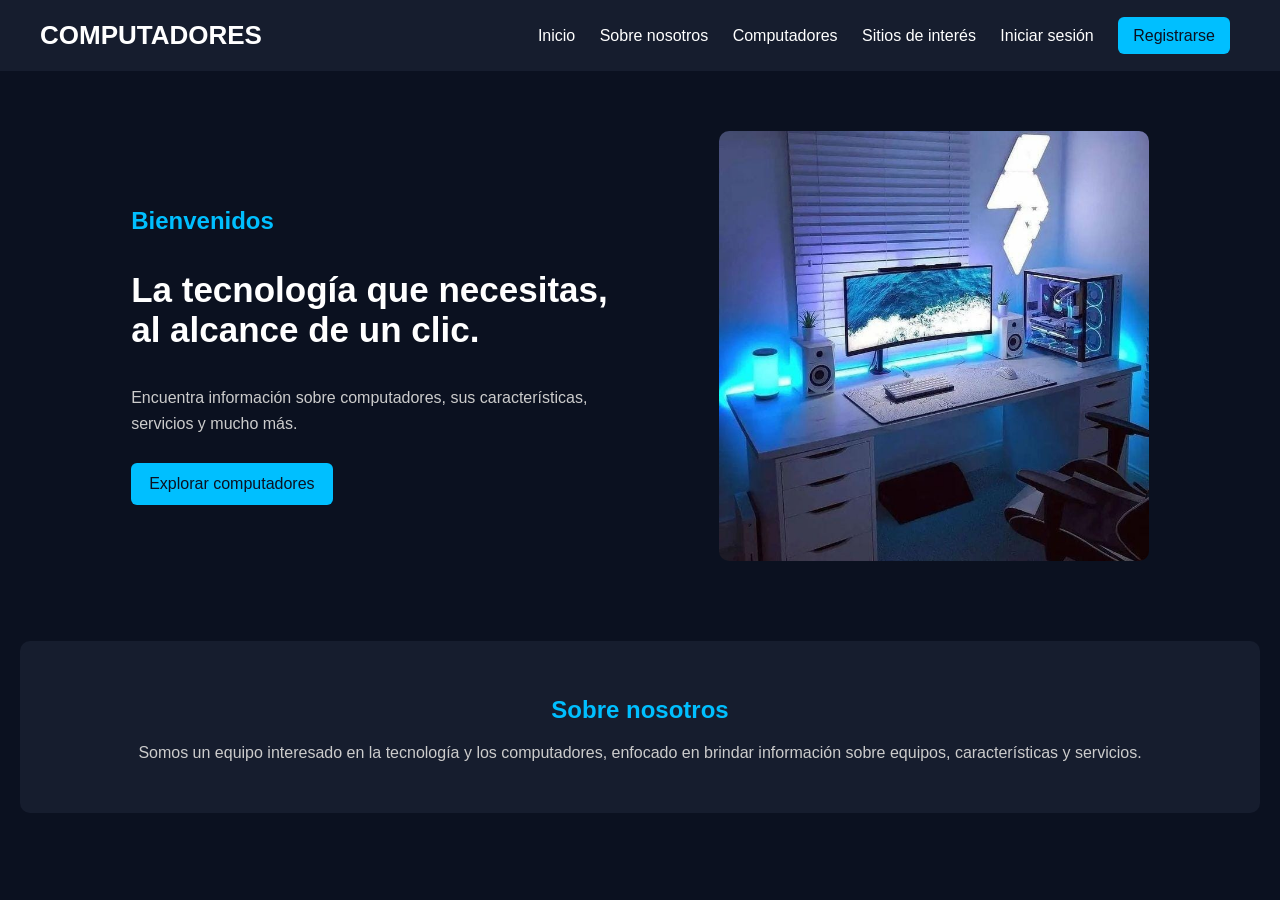
<file: index.html>
<!DOCTYPE html>
<html lang="es">
<head>
    <meta charset="UTF-8">
    <meta name="viewport" content="width=device-width, initial-scale=1.0">
    <title>Landing Page del Equipo</title>
    <link rel="stylesheet" href="styles.css">
</head>
<body>

<header>
    <h1>COMPUTADORES</h1>

    <nav>
        <a href="#INICIO">Inicio</a>
        <a href="#NOSOTROS">Sobre nosotros</a>
        <a href="computadores.html">Computadores</a>
        <a href="sitios.html">Sitios de interés</a>
        <a href="iniciosesion.html">Iniciar sesión</a>
        <a class="registro" href="registro.html">Registrarse</a>
    </nav>
</header>

<main>

    <section id="INICIO">
        <div class="contenido-inicio">
            <h2>Bienvenidos</h2>

            <h3>La tecnología que necesitas,
            al alcance de un clic.</h3>

            <p>Encuentra información sobre computadores,
            sus características, servicios y mucho más.</p>

            <a class="explorar" href="computadores.html">
                Explorar computadores
            </a>
        </div>

        <img src="imagenes/setup.jpeg" alt="Computador">
    </section>

    <section class="nosotros" id="NOSOTROS">
        <h2>Sobre nosotros</h2>

        <p>Somos un equipo interesado en la tecnología
        y los computadores, enfocado en brindar información
        sobre equipos, características y servicios.</p>
    </section>

</main>

</body>
</html>
</file>
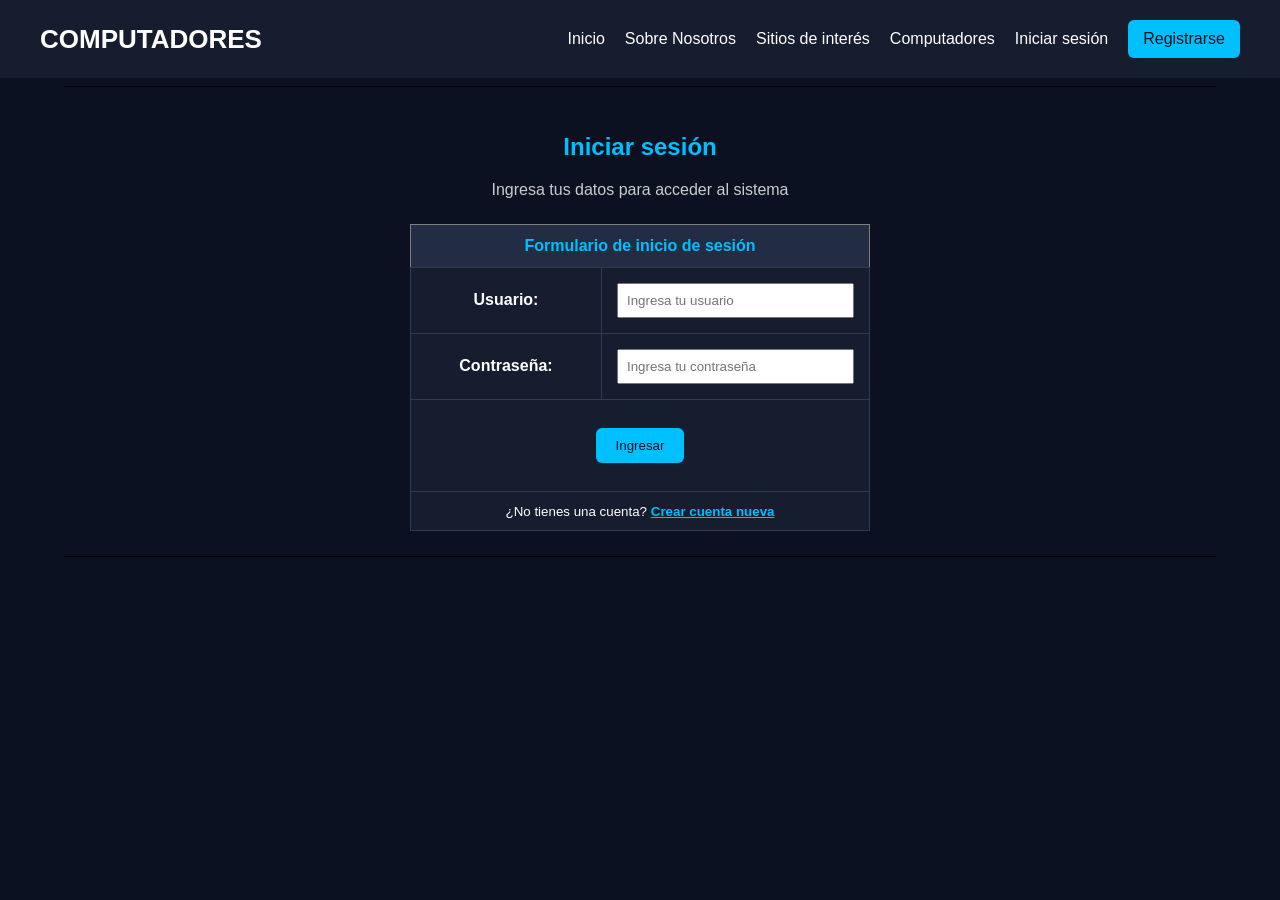
<file: iniciosesion.html>
<!DOCTYPE html>
<html lang="es">

<head>
    <meta charset="UTF-8">
    <meta name="viewport" content="width=device-width, initial-scale=1.0">
    <title>Inicio de sesión | Computadores</title>
    <link rel="stylesheet" href="iniciosesion.css">
</head>

<body>

    <header>

    <h1>COMPUTADORES</h1>

        <nav>
            <a href="index.html">Inicio</a>
            <a href="index.html">Sobre Nosotros</a>
            <a href="sitios.html">Sitios de interés</a>
            <a href="computadores.html">Computadores</a>
            <a href="iniciosesion.html">Iniciar sesión</a>
            <a class="registro" href="registro.html">Registrarse</a>
        </nav>
    </header>

    <hr style="border: 0; height: 1px; background-color: #000000; width: 90%;">

    <main>
        <center>
            <br>
            <h2>Iniciar sesión</h2>
            <p>Ingresa tus datos para acceder al sistema</p>

            <form action="#" method="post">
                <table border="1" cellpadding="10" cellspacing="0" width="460" bgcolor="#ffffff">

                    <tr>
                        <th colspan="2" align="center">Formulario de inicio de sesión</th>
                    </tr>

                    <tr>
                        <td align="right" width="45%">
                            <b><label for="usuario">Usuario:</label></b>
                        </td>
                        <td align="left">
                            <input type="text" id="usuario" name="usuario" size="26" placeholder="Ingresa tu usuario" required>
                        </td>
                    </tr>

                    <tr>
                        <td align="right">
                            <b><label for="password">Contraseña:</label></b>
                        </td>
                        <td align="left">
                            <input type="password" id="password" name="password" size="26" placeholder="Ingresa tu contraseña" required>
                        </td>
                    </tr>

                    <tr>
                        <td colspan="2" align="center">
                            <br>
                            <input type="submit" value="Ingresar" class="boton">
                            <br><br>
                        </td>
                    </tr>

                    <tr>
                        <td colspan="2" align="center">
                            <small>
                                ¿No tienes una cuenta?
                                <a href="registro.html"><b>Crear cuenta nueva</b></a>
                            </small>
                        </td>
                    </tr>

                </table>
            </form>

        </center>
    </main>

    <hr style="border: 0; height: 1px; background-color: #000000; width: 90%;">

</body>
</html>
</file>
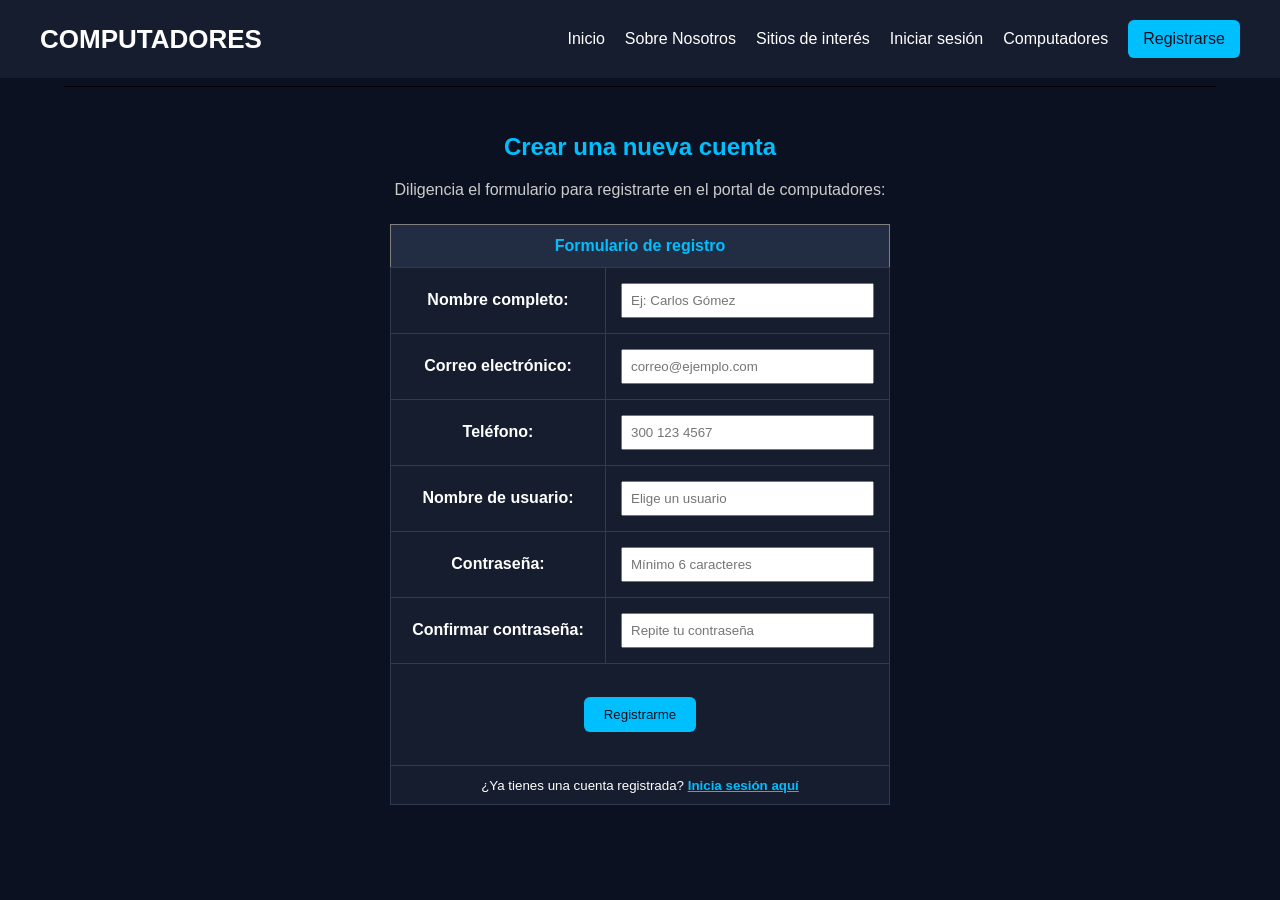
<file: registro.html>
<!DOCTYPE html>
<html lang="es">

<head>
    <meta charset="UTF-8">
    <meta name="viewport" content="width=device-width, initial-scale=1.0">
    <title>Registro de Cuenta | Computadores</title>
    <link rel="stylesheet" href="registro.css">
</head>

<body>

    <header>

    <h1>COMPUTADORES</h1>

        <nav>
            <a href="index.html">Inicio</a>
            <a href="index.html">Sobre Nosotros</a>
            <a href="sitios.html">Sitios de interés</a>
            <a href="iniciosesion.html">Iniciar sesión</a>
            <a href="computadores.html">Computadores</a>
            <a class="registro" href="registro.html">Registrarse</a>
        </nav>
    </header>

    <hr style="border: 0; height: 1px; background-color: #000000; width: 90%;">

    <main>
        <center>
            <br>
            <h2>Crear una nueva cuenta</h2>
            <p>Diligencia el formulario para registrarte en el portal de computadores:</p>

            <form action="#" method="post">
                <table border="1" cellpadding="10" cellspacing="0" width="500" bgcolor="#ffffff">

                    <tr>
                        <th colspan="2" align="center">Formulario de registro</th>
                    </tr>

                    <tr>
                        <td align="right" width="45%">
                            <b><label for="nombre">Nombre completo:</label></b>
                        </td>
                        <td align="left">
                            <input type="text" id="nombre" name="nombre" size="28" placeholder="Ej: Carlos Gómez" required>
                        </td>
                    </tr>

                    <tr>
                        <td align="right">
                            <b><label for="correo">Correo electrónico:</label></b>
                        </td>
                        <td align="left">
                            <input type="email" id="correo" name="correo" size="28" placeholder="correo@ejemplo.com" required>
                        </td>
                    </tr>

                    <tr>
                        <td align="right">
                            <b><label for="telefono">Teléfono:</label></b>
                        </td>
                        <td align="left">
                            <input type="tel" id="telefono" name="telefono" size="28" placeholder="300 123 4567" required>
                        </td>
                    </tr>

                    <tr>
                        <td align="right">
                            <b><label for="usuario_reg">Nombre de usuario:</label></b>
                        </td>
                        <td align="left">
                            <input type="text" id="usuario_reg" name="usuario" size="28" placeholder="Elige un usuario" required>
                        </td>
                    </tr>

                    <tr>
                        <td align="right">
                            <b><label for="password_reg">Contraseña:</label></b>
                        </td>
                        <td align="left">
                            <input type="password" id="password_reg" name="password" size="28" placeholder="Mínimo 6 caracteres" minlength="6" required>
                        </td>
                    </tr>

                    <tr>
                        <td align="right">
                            <b><label for="confirmar_password">Confirmar contraseña:</label></b>
                        </td>
                        <td align="left">
                            <input type="password" id="confirmar_password" name="confirmar_password" size="28" placeholder="Repite tu contraseña" minlength="6" required>
                        </td>
                    </tr>

                    <tr>
                        <td colspan="2" align="center">
                            <br>
                            <input type="submit" value="Registrarme" class="boton">
                            <br><br>
                        </td>
                    </tr>

                    <tr>
                        <td colspan="2" align="center">
                            <small>
                                ¿Ya tienes una cuenta registrada?
                                <a href="iniciosesion.html"><b>Inicia sesión aquí</b></a>
                            </small>
                        </td>
                    </tr>

                </table>
            </form>

        </center>
    </main>

</body>
</html>
</file>
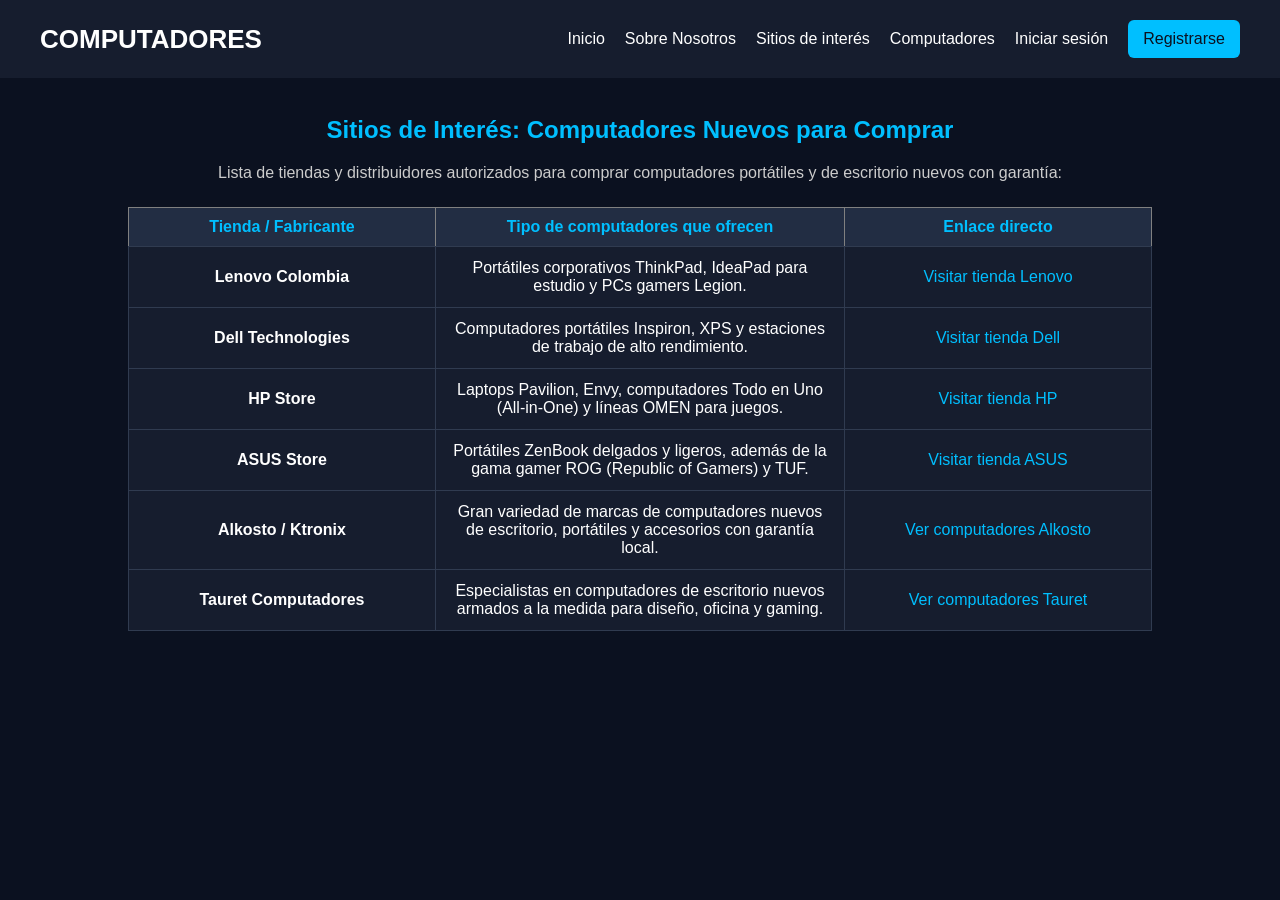
<file: sitios.html>
<!DOCTYPE html>
<html lang="es">

<head>
    <meta charset="UTF-8">
    <meta name="viewport" content="width=device-width, initial-scale=1.0">
    <title>Sitios para Comprar Computadores Nuevos</title>
    <link rel="stylesheet" href="sstyles.css">
</head>

<body>

    <header>

    <h1>COMPUTADORES</h1>

        <nav>
            <a href="index.html">Inicio</a>
            <a href="index.html">Sobre Nosotros</a>
            <a href="sitios.html">Sitios de interés</a>
            <a href="computadores.html">Computadores</a>
            <a href="iniciosesion.html">Iniciar sesión</a>
            <a class="registro" href="registro.html">Registrarse</a>
        </nav>
    </header>


    <main>
        <center>
            <br>
            <h2>Sitios de Interés: Computadores Nuevos para Comprar</h2>

            <p>Lista de tiendas y distribuidores autorizados para comprar computadores portátiles y de escritorio nuevos con garantía:</p>

            <table border="1" cellpadding="10" cellspacing="0" width="80%" bgcolor="#ffffff">

                <tr>
                    <th align="center" width="30%">Tienda / Fabricante</th>
                    <th align="center" width="40%">Tipo de computadores que ofrecen</th>
                    <th align="center" width="30%">Enlace directo</th>
                </tr>

                <tr>
                    <td><b>Lenovo Colombia</b></td>
                    <td>Portátiles corporativos ThinkPad, IdeaPad para estudio y PCs gamers Legion.</td>
                    <td align="center">
                        <a href="https://www.lenovo.com/co/es/" target="_blank">Visitar tienda Lenovo</a>
                    </td>
                </tr>

                <tr>
                    <td><b>Dell Technologies</b></td>
                    <td>Computadores portátiles Inspiron, XPS y estaciones de trabajo de alto rendimiento.</td>
                    <td align="center">
                        <a href="https://www.dell.com/es-co" target="_blank">Visitar tienda Dell</a>
                    </td>
                </tr>

                <tr>
                    <td><b>HP Store</b></td>
                    <td>Laptops Pavilion, Envy, computadores Todo en Uno (All-in-One) y líneas OMEN para juegos.</td>
                    <td align="center">
                        <a href="https://www.hp.com/co-es/shop/" target="_blank">Visitar tienda HP</a>
                    </td>
                </tr>

                <tr>
                    <td><b>ASUS Store</b></td>
                    <td>Portátiles ZenBook delgados y ligeros, además de la gama gamer ROG (Republic of Gamers) y TUF.</td>
                    <td align="center">
                        <a href="https://www.asus.com/co/" target="_blank">Visitar tienda ASUS</a>
                    </td>
                </tr>

                <tr>
                    <td><b>Alkosto / Ktronix</b></td>
                    <td>Gran variedad de marcas de computadores nuevos de escritorio, portátiles y accesorios con garantía local.</td>
                    <td align="center">
                        <a href="https://www.alkosto.com/computadores-tablets/computadores-portatiles/c/bi_0050_alk" target="_blank">Ver computadores Alkosto</a>
                    </td>
                </tr>

                <tr>
                    <td><b>Tauret Computadores</b></td>
                    <td>Especialistas en computadores de escritorio nuevos armados a la medida para diseño, oficina y gaming.</td>
                    <td align="center">
                        <a href="https://tauretcomputadores.com/" target="_blank">Ver computadores Tauret</a>
                    </td>
                </tr>

            </table>

        </center>
    </main>

    

</body>
</html>
</file>
<file: styles.css>
body {
    background-color: #0B1120;
    color: white;
    margin: 0;
    font-family: Arial, sans-serif;
}


header {
    background-color: #161D2E;
    padding: 20px 40px;
    display: flex;
    justify-content: space-between;
    align-items: center;
}

header h1 {
    margin: 0;
    font-size: 26px;
}

header h1 span {
    color: #00BFFF;
}

nav a {
    color: white;
    text-decoration: none;
    margin: 0 10px;
}

nav a:hover {
    color: #00BFFF;
}

.registro {
    background-color: #00BFFF;
    color: #0B1120;
    padding: 10px 15px;
    border-radius: 6px;
}


#INICIO {
    display: flex;
    justify-content: space-around;
    align-items: center;
    padding: 60px 8%;
    gap: 30px;
}

.contenido-inicio {
    max-width: 500px;
}

#INICIO h2 {
    color: #00BFFF;
}

#INICIO h3 {
    font-size: 35px;
}

#INICIO p {
    color: #CCCCCC;
    line-height: 1.6;
}

#INICIO img {
    width: 40%;
    max-width: 450px;
    border-radius: 10px;
}

.explorar {
    display: inline-block;
    background-color: #00BFFF;
    color: #0B1120;
    padding: 12px 18px;
    border-radius: 6px;
    text-decoration: none;
    margin-top: 10px;
}

.explorar:hover {
    background-color: white;
}


.nosotros {
    background-color: #161D2E;
    text-align: center;
    padding: 35px;
    margin: 20px;
    border-radius: 10px;
}

.nosotros h2 {
    color: #00BFFF;
}

.nosotros p {
    color: #CCCCCC;
}
</file>
<file: iniciosesion.css>
body {
    background-color: #0B1120;
    color: white;
    font-family: Arial, sans-serif;
    margin: 0;
}

header {
    background-color: #161D2E;
    padding: 20px 40px;
    display: flex;
    justify-content: space-between;
    align-items: center;
}

header h1 {
    margin: 0;
    font-size: 26px;
}

nav {
    display: flex;
    align-items: center;
    gap: 20px;
}

nav a {
    color: white;
    text-decoration: none;
    white-space: nowrap;
    transition: 0.3s;
}

nav a:hover {
    color: #00BFFF;
}

nav a.registro {
    background-color: #00BFFF;
    color: #0B1120;
    padding: 10px 15px;
    border-radius: 6px;
}

nav a.registro:hover {
    background-color: white;
}

main {
    text-align: center;
}

h2 {
    color: #00BFFF;
}

p {
    color: #CCCCCC;
}

table {
    width: 460px;
    max-width: 90%;
    margin: 25px auto;
    border-collapse: collapse;
    background-color: #161D2E;
    color: white;
}

th {
    background-color: #222D43;
    color: #00BFFF;
    padding: 12px;
}

td {
    padding: 10px;
    text-align: center;
    border: 1px solid #303B50;
}

input[type="text"],
input[type="password"] {
    padding: 8px;
    margin: 5px;
    max-width: 90%;
}

.boton {
    background-color: #00BFFF;
    color: #0B1120;
    padding: 10px 20px;
    border: none;
    border-radius: 6px;
    cursor: pointer;
    transition: 0.3s;
}

.boton:hover {
    background-color: white;
}

a {
    color: #00BFFF;
}

@media screen and (max-width: 768px) {
    header {
        flex-direction: column;
        gap: 20px;
        padding: 20px;
    }

    nav {
        flex-wrap: wrap;
        justify-content: center;
        gap: 12px;
    }

    table {
        width: 95%;
    }

    td, th {
        padding: 6px;
    }
}
</file>
<file: registro.css>
body {
    background-color: #0B1120;
    color: white;
    font-family: Arial, sans-serif;
    margin: 0;
}

header {
    background-color: #161D2E;
    padding: 20px 40px;
    display: flex;
    justify-content: space-between;
    align-items: center;
}

header h1 {
    margin: 0;
    font-size: 26px;
}

nav {
    display: flex;
    align-items: center;
    gap: 20px;
}

nav a {
    color: white;
    text-decoration: none;
    white-space: nowrap;
}

nav a:hover {
    color: #00BFFF;
}

nav a.registro {
    background-color: #00BFFF;
    color: #0B1120;
    padding: 10px 15px;
    border-radius: 6px;
}

nav a.registro:hover {
    background-color: white;
}

hr {
    border: 0;
    height: 1px;
    background-color: #222;
    width: 90%;
}

main {
    text-align: center;
}

h2 {
    color: #00BFFF;
}

p {
    color: #CCCCCC;
}

table {
    width: 500px;
    max-width: 90%;
    margin: 25px auto;
    border-collapse: collapse;
    background-color: #161D2E;
    color: white;
}

th {
    background-color: #222D43;
    color: #00BFFF;
    padding: 12px;
}

td {
    padding: 10px;
    text-align: center;
    border: 1px solid #303B50;
}

input {
    padding: 8px;
    margin: 5px;
    max-width: 90%;
}

input[type="submit"] {
    background-color: #00BFFF;
    color: #0B1120;
    padding: 10px 20px;
    border: none;
    border-radius: 6px;
    cursor: pointer;
}

input[type="submit"]:hover {
    background-color: white;
}

a {
    color: #00BFFF;
}

@media screen and (max-width: 768px) {
    header {
        flex-direction: column;
        gap: 20px;
        padding: 20px;
    }

    nav {
        flex-wrap: wrap;
        justify-content: center;
        gap: 12px;
    }

    table {
        width: 95%;
    }

    td, th {
        padding: 6px;
    }
}
</file>
<file: sstyles.css>
body {
    background-color: #0B1120;
    color: white;
    font-family: Arial, sans-serif;
    margin: 0;
}

header {
    background-color: #161D2E;
    padding: 20px 40px;
    display: flex;
    justify-content: space-between;
    align-items: center;
}

header h1 {
    margin: 0;
    font-size: 26px;
}

nav {
    display: flex;
    align-items: center;
    gap: 20px;
}

nav a {
    color: white;
    text-decoration: none;
    white-space: nowrap;
    transition: 0.3s;
}

nav a:hover {
    color: #00BFFF;
}

nav a.registro {
    background-color: #00BFFF;
    color: #0B1120;
    padding: 10px 15px;
    border-radius: 6px;
}

nav a.registro:hover {
    background-color: white;
}

h2, p {
    text-align: center;
}

h2 {
    color: #00BFFF;
}

p {
    color: #CCCCCC;
}

table a {
    color: #00BFFF;
    text-decoration: none;
    transition: 0.3s;
}

table a:hover {
    color: white;
}

table {
    width: 80%;
    margin: 25px auto;
    border-collapse: collapse;
    background-color: #161D2E;
    color: white;
}

th {
    background-color: #222D43;
    color: #00BFFF;
    padding: 10px;
}

td {
    padding: 12px;
    text-align: center;
    border: 1px solid #303B50;
}

.imagenes {
    width: 200px;
    height: 150px;
    margin: 15px;
}

@media screen and (max-width: 768px) {
    header {
        flex-direction: column;
        gap: 20px;
        padding: 20px;
    }

    nav {
        flex-wrap: wrap;
        justify-content: center;
        gap: 12px;
    }

    table {
        width: 95%;
    }

    td, th {
        padding: 6px;
    }
}
</file>
